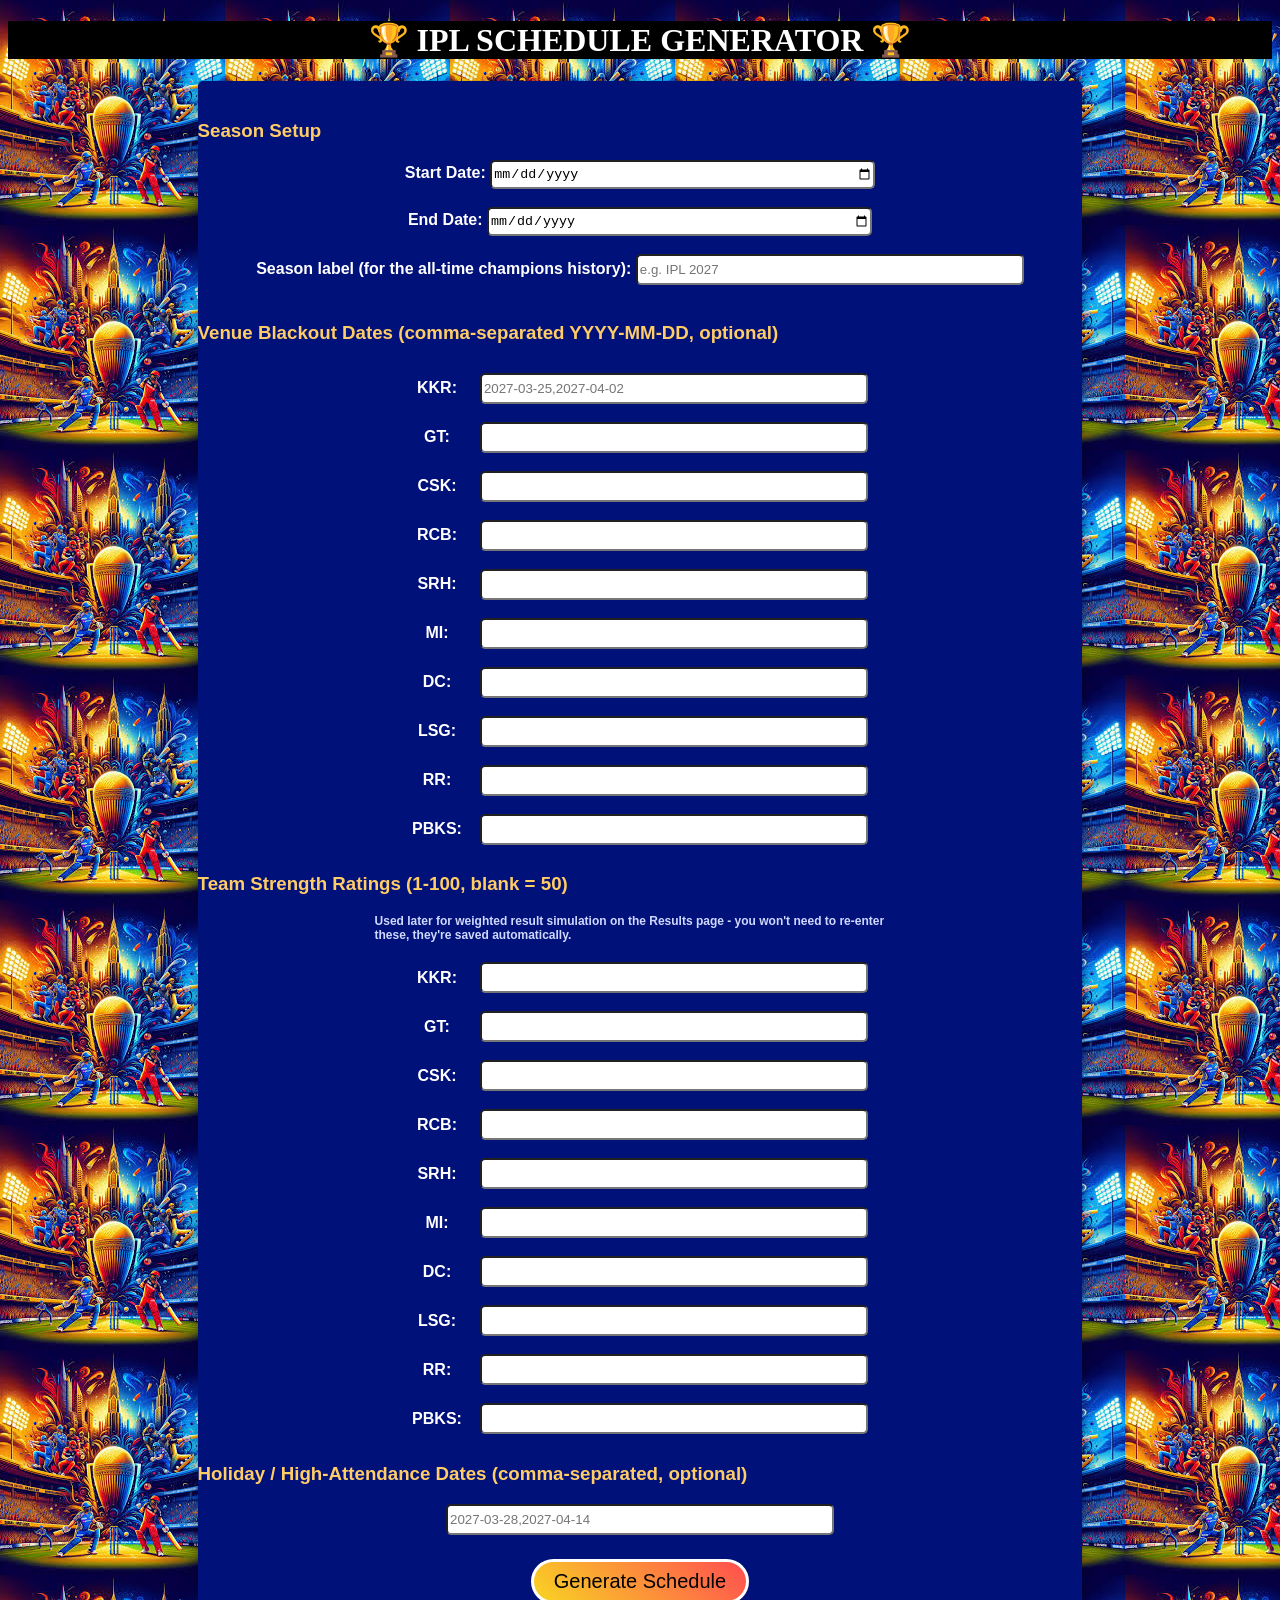
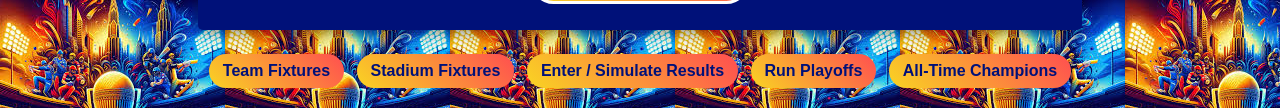
<file: index.html>
<!DOCTYPE html>
<head>
  <link rel="stylesheet" href="style.css">
</head>
<body>
  <h1>&#127942; IPL SCHEDULE GENERATOR &#127942;</h1>
<form action="process.cgi" method="POST">
 <div class="me">

  <h3>Season Setup</h3>
  <label for="start">Start Date:</label>
  <input id="start" type="date" name="start" required><br><br>
  <label for="end">End Date:</label>
  <input id="end" type="date" name="end" required><br><br>
  <label for="season">Season label (for the all-time champions history):</label>
  <input id="season" type="text" name="season" placeholder="e.g. IPL 2027"><br><br>

  <h3>Venue Blackout Dates (comma-separated YYYY-MM-DD, optional)</h3>
  <table>
  <tr><td>KKR:</td><td><input type="text" name="KKR" placeholder="2027-03-25,2027-04-02"></td></tr>
  <tr><td>GT:</td><td><input type="text" name="GT"></td></tr>
  <tr><td>CSK:</td><td><input type="text" name="CSK"></td></tr>
  <tr><td>RCB:</td><td><input type="text" name="RCB"></td></tr>
  <tr><td>SRH:</td><td><input type="text" name="SRH"></td></tr>
  <tr><td>MI:</td><td><input type="text" name="MI"></td></tr>
  <tr><td>DC:</td><td><input type="text" name="DC"></td></tr>
  <tr><td>LSG:</td><td><input type="text" name="LSG"></td></tr>
  <tr><td>RR:</td><td><input type="text" name="RR"></td></tr>
  <tr><td>PBKS:</td><td><input type="text" name="PBKS"></td></tr>
  </table>

  <h3>Team Strength Ratings (1-100, blank = 50)</h3>
  <p class="hint">Used later for weighted result simulation on the Results page - you won't
  need to re-enter these, they're saved automatically.</p>
  <table>
  <tr><td>KKR:</td><td><input type="number" min="1" max="100" name="strength_KKR"></td></tr>
  <tr><td>GT:</td><td><input type="number" min="1" max="100" name="strength_GT"></td></tr>
  <tr><td>CSK:</td><td><input type="number" min="1" max="100" name="strength_CSK"></td></tr>
  <tr><td>RCB:</td><td><input type="number" min="1" max="100" name="strength_RCB"></td></tr>
  <tr><td>SRH:</td><td><input type="number" min="1" max="100" name="strength_SRH"></td></tr>
  <tr><td>MI:</td><td><input type="number" min="1" max="100" name="strength_MI"></td></tr>
  <tr><td>DC:</td><td><input type="number" min="1" max="100" name="strength_DC"></td></tr>
  <tr><td>LSG:</td><td><input type="number" min="1" max="100" name="strength_LSG"></td></tr>
  <tr><td>RR:</td><td><input type="number" min="1" max="100" name="strength_RR"></td></tr>
  <tr><td>PBKS:</td><td><input type="number" min="1" max="100" name="strength_PBKS"></td></tr>
  </table>

  <h3>Holiday / High-Attendance Dates (comma-separated, optional)</h3>
  <input type="text" name="holidays" placeholder="2027-03-28,2027-04-14"><br><br>

  <button type="submit" name="action" value="schedule">Generate Schedule</button>
 </div>
</form>

<p style="text-align:center;margin-top:20px;">
  <a class="nav" href="fixtures.html">Team Fixtures</a>
  <a class="nav" href="stadium.html">Stadium Fixtures</a>
  <a class="nav" href="results.html">Enter / Simulate Results</a>
  <a class="nav" href="playoffs.html">Run Playoffs</a>
  <a class="nav" href="history.html">All-Time Champions</a>
</p>
</body>
</html>
</file>
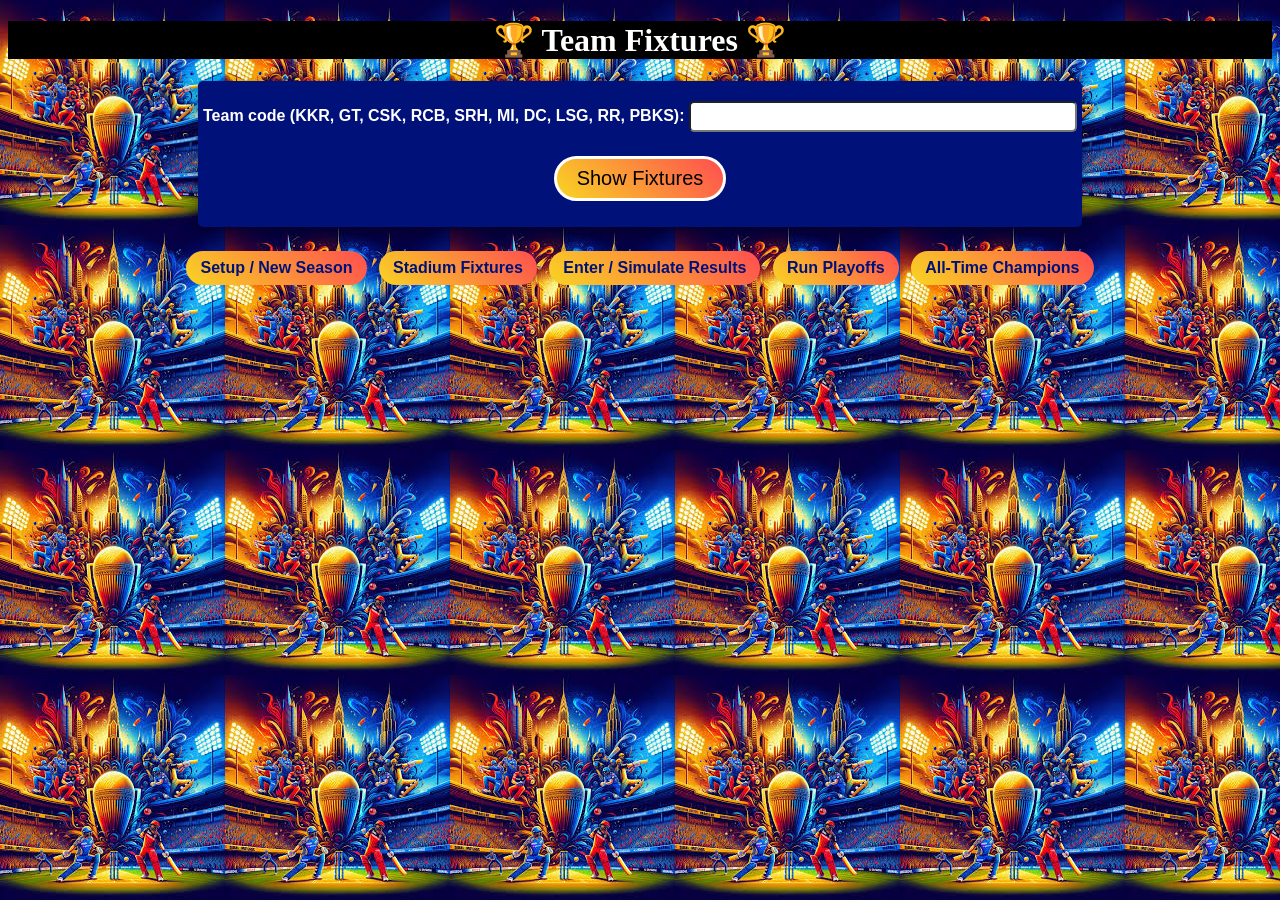
<file: fixtures.html>
<!DOCTYPE html>
<head>
  <link rel="stylesheet" href="style.css">
</head>
<body>
  <h1>&#127942; Team Fixtures &#127942;</h1>
<form action="process.cgi" method="POST">
 <div class="me">
  <label for="fix">Team code (KKR, GT, CSK, RCB, SRH, MI, DC, LSG, RR, PBKS):</label>
  <input id="fix" type="text" name="fix" required><br><br>
  <button type="submit" name="action" value="fixtures">Show Fixtures</button>
 </div>
</form>
<p style="text-align:center;margin-top:20px;">
  <a class="nav" href="index.html">Setup / New Season</a>
  <a class="nav" href="stadium.html">Stadium Fixtures</a>
  <a class="nav" href="results.html">Enter / Simulate Results</a>
  <a class="nav" href="playoffs.html">Run Playoffs</a>
  <a class="nav" href="history.html">All-Time Champions</a>
</p>
</body>
</html>
</file>
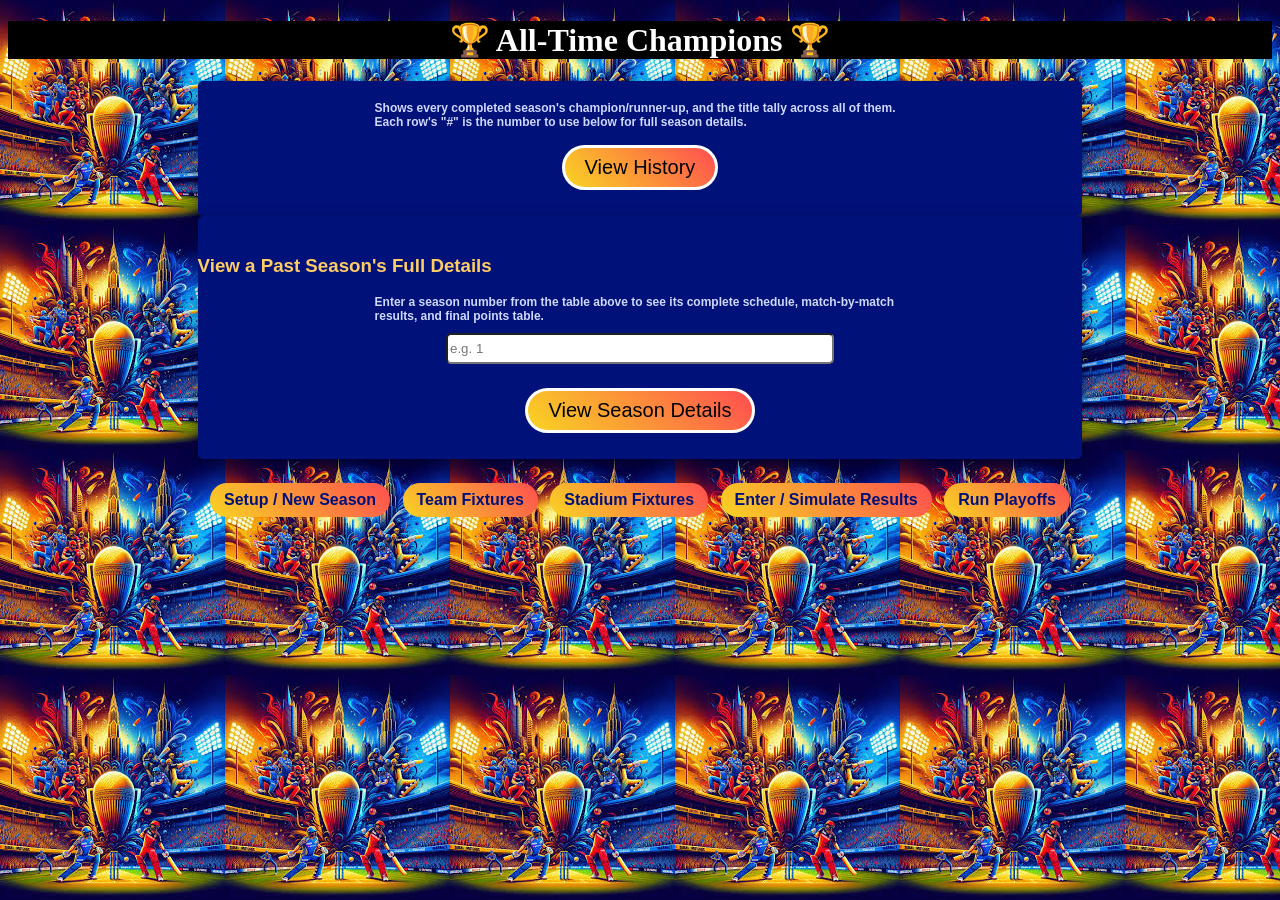
<file: history.html>
<!DOCTYPE html>
<head>
  <link rel="stylesheet" href="style.css">
</head>
<body>
  <h1>&#127942; All-Time Champions &#127942;</h1>
<form action="process.cgi" method="POST">
 <div class="me">
  <p class="hint">Shows every completed season's champion/runner-up, and the title tally
  across all of them. Each row's "#" is the number to use below for full season details.</p>
  <button type="submit" name="action" value="history">View History</button>
 </div>
</form>

<form action="process.cgi" method="POST">
 <div class="me">
  <h3>View a Past Season's Full Details</h3>
  <p class="hint">Enter a season number from the table above to see its complete schedule,
  match-by-match results, and final points table.</p>
  <input type="number" min="1" name="season_num" placeholder="e.g. 1" required><br><br>
  <button type="submit" name="action" value="view_season">View Season Details</button>
 </div>
</form>

<p style="text-align:center;margin-top:20px;">
  <a class="nav" href="index.html">Setup / New Season</a>
  <a class="nav" href="fixtures.html">Team Fixtures</a>
  <a class="nav" href="stadium.html">Stadium Fixtures</a>
  <a class="nav" href="results.html">Enter / Simulate Results</a>
  <a class="nav" href="playoffs.html">Run Playoffs</a>
</p>
</body>
</html>
</file>
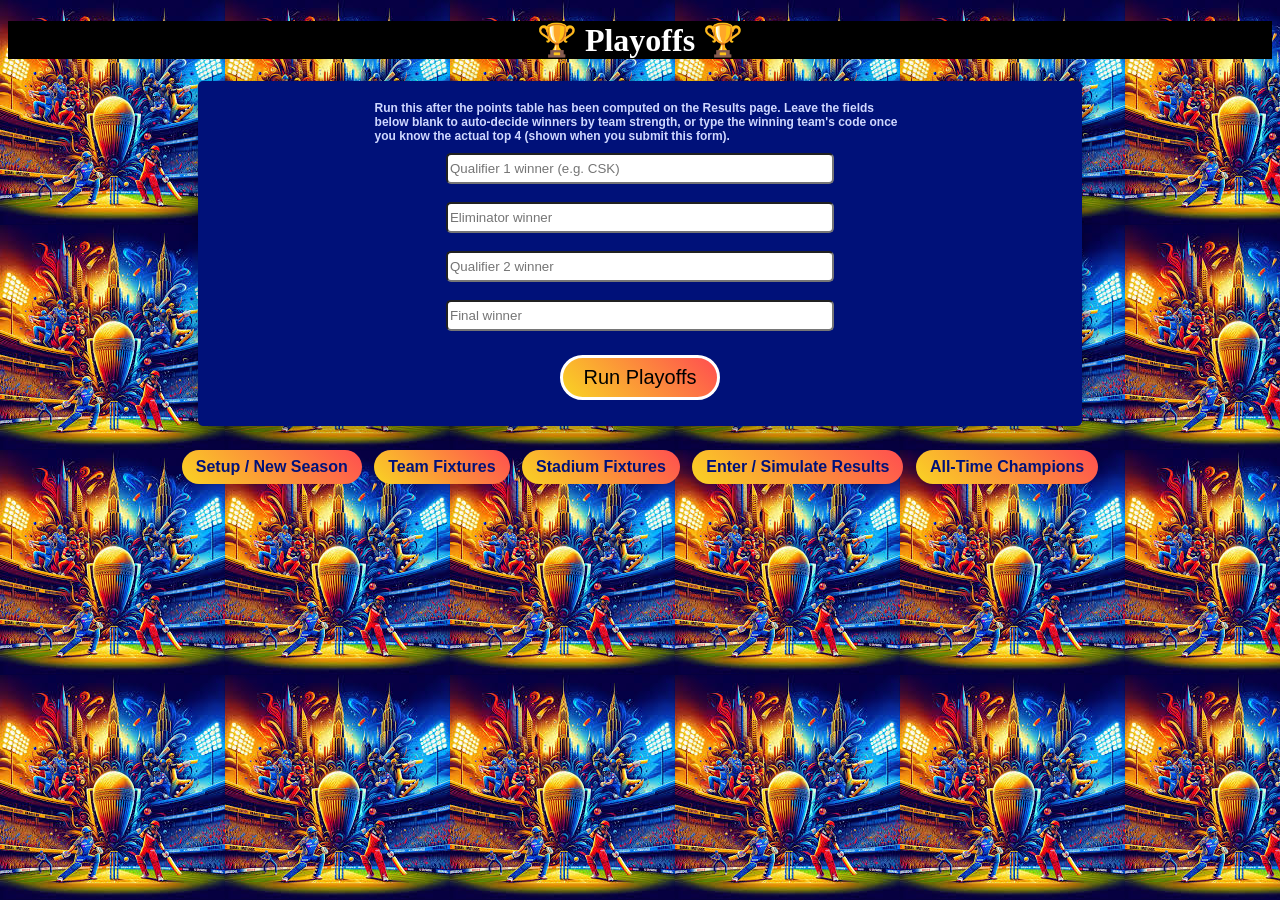
<file: playoffs.html>
<!DOCTYPE html>
<head>
  <link rel="stylesheet" href="style.css">
</head>
<body>
  <h1>&#127942; Playoffs &#127942;</h1>
<form action="process.cgi" method="POST">
 <div class="me">
  <p class="hint">Run this after the points table has been computed on the Results page.
  Leave the fields below blank to auto-decide winners by team strength, or type the winning
  team's code once you know the actual top 4 (shown when you submit this form).</p>
  <input type="text" name="playoff1" placeholder="Qualifier 1 winner (e.g. CSK)"><br><br>
  <input type="text" name="playoff2" placeholder="Eliminator winner"><br><br>
  <input type="text" name="playoff3" placeholder="Qualifier 2 winner"><br><br>
  <input type="text" name="playoff4" placeholder="Final winner"><br><br>
  <button type="submit" name="action" value="playoffs">Run Playoffs</button>
 </div>
</form>
<p style="text-align:center;margin-top:20px;">
  <a class="nav" href="index.html">Setup / New Season</a>
  <a class="nav" href="fixtures.html">Team Fixtures</a>
  <a class="nav" href="stadium.html">Stadium Fixtures</a>
  <a class="nav" href="results.html">Enter / Simulate Results</a>
  <a class="nav" href="history.html">All-Time Champions</a>
</p>
</body>
</html>
</file>
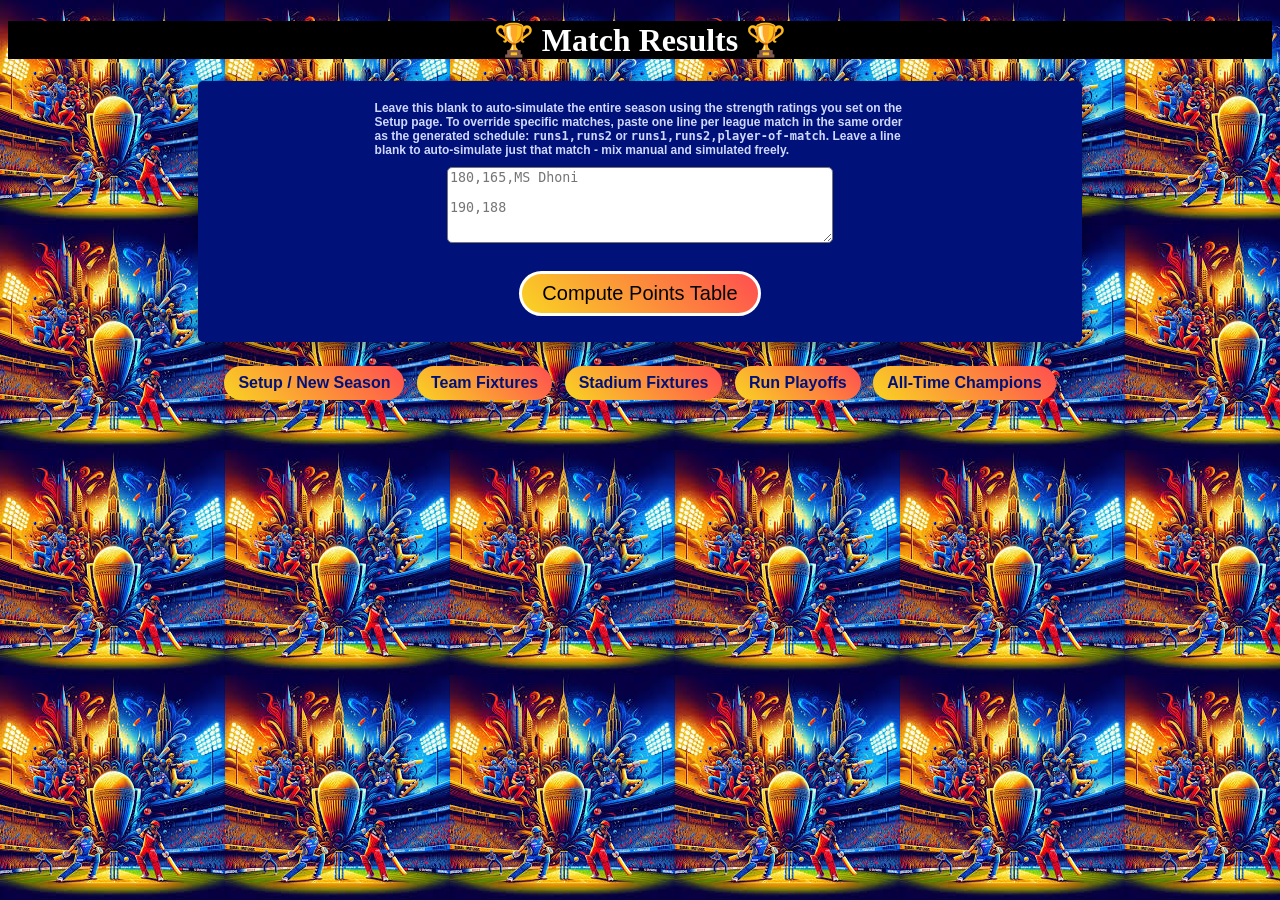
<file: results.html>
<!DOCTYPE html>
<head>
  <link rel="stylesheet" href="style.css">
</head>
<body>
  <h1>&#127942; Match Results &#127942;</h1>
<form action="process.cgi" method="POST">
 <div class="me">
  <p class="hint">Leave this blank to auto-simulate the entire season using the strength ratings
  you set on the Setup page. To override specific matches, paste one line per league match
  <b>in the same order as the generated schedule</b>: <code>runs1,runs2</code> or
  <code>runs1,runs2,player-of-match</code>. Leave a line blank to auto-simulate just that match -
  mix manual and simulated freely.</p>
  <textarea name="results" placeholder="180,165,MS Dhoni&#10;&#10;190,188"></textarea><br><br>
  <button type="submit" name="action" value="results">Compute Points Table</button>
 </div>
</form>
<p style="text-align:center;margin-top:20px;">
  <a class="nav" href="index.html">Setup / New Season</a>
  <a class="nav" href="fixtures.html">Team Fixtures</a>
  <a class="nav" href="stadium.html">Stadium Fixtures</a>
  <a class="nav" href="playoffs.html">Run Playoffs</a>
  <a class="nav" href="history.html">All-Time Champions</a>
</p>
</body>
</html>
</file>
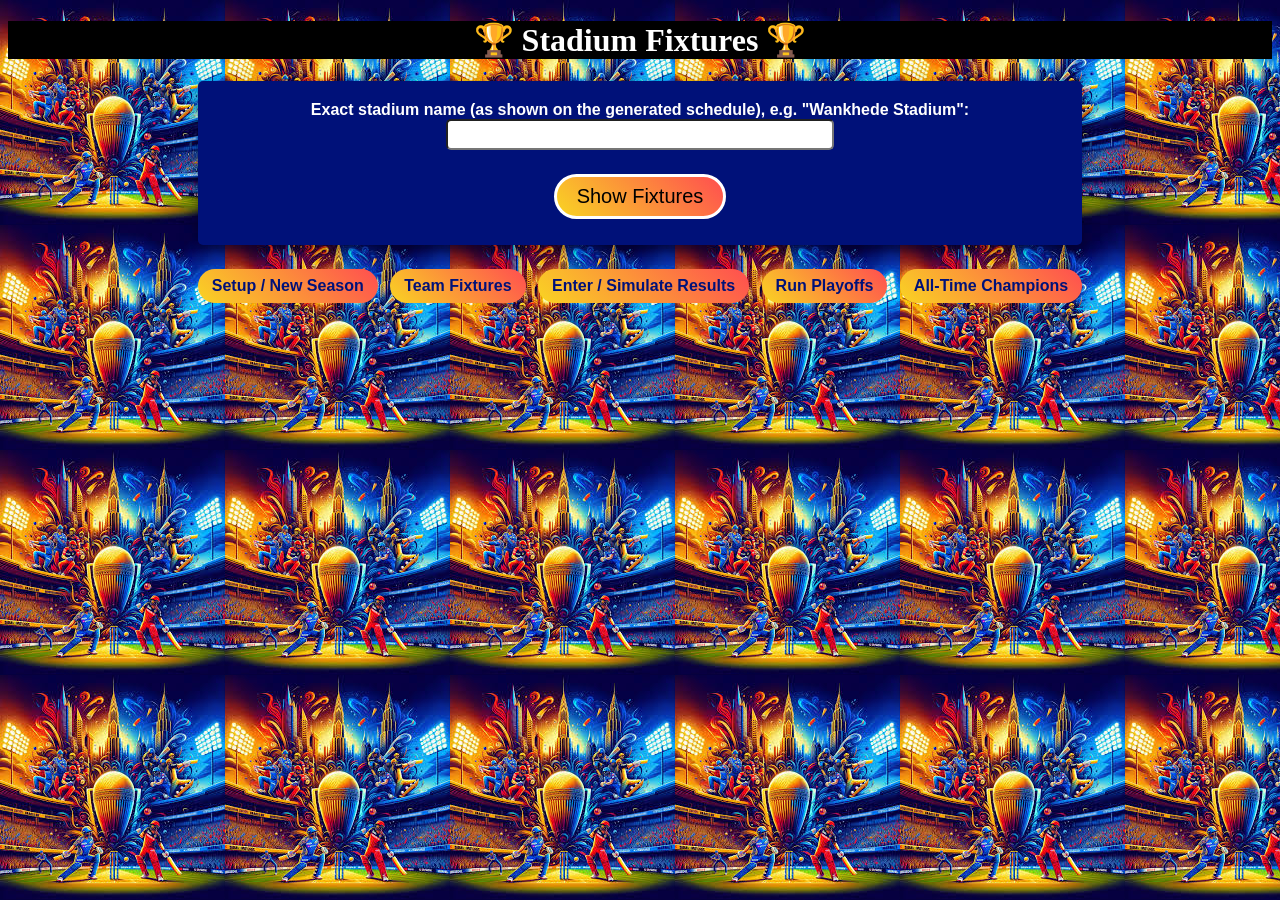
<file: stadium.html>
<!DOCTYPE html>
<head>
  <link rel="stylesheet" href="style.css">
</head>
<body>
  <h1>&#127942; Stadium Fixtures &#127942;</h1>
<form action="process.cgi" method="POST">
 <div class="me">
  <label for="venue">Exact stadium name (as shown on the generated schedule), e.g. "Wankhede Stadium":</label>
  <input id="venue" type="text" name="venue" required><br><br>
  <button type="submit" name="action" value="stadium">Show Fixtures</button>
 </div>
</form>
<p style="text-align:center;margin-top:20px;">
  <a class="nav" href="index.html">Setup / New Season</a>
  <a class="nav" href="fixtures.html">Team Fixtures</a>
  <a class="nav" href="results.html">Enter / Simulate Results</a>
  <a class="nav" href="playoffs.html">Run Playoffs</a>
  <a class="nav" href="history.html">All-Time Champions</a>
</p>
</body>
</html>
</file>
<file: style.css>
/* Shared stylesheet for the IPL Schedule Generator multi-page site */
    input,textarea{width:380px;border-radius:5px}
    input{height:25px}
    textarea{height:70px;font-family:monospace;}
    h1{font-family: 'Times New Roman', serif;font-weight:bold;background-color:black;  }
    h3{color:#ffcc66;text-align:left;}
    table{margin:auto;}
    td{padding:8px;}
    body{text-align:center;background-image:url("[data-uri]");color:white;font-family: Arial, sans-serif;font-weight:bold;}
   button{background: linear-gradient(45deg, #f9d423, #ff4e50);border:solid white;border-radius:50px;font-size:20px;padding:8px 20px;margin:6px;cursor:pointer;}
    button:hover{font-size:22px;transition:transform 0.3s ease;}
    .me{display:inline-block;width:70%;background-color:#001179;border:solid hidden;border-radius:5px;box-shadow: 0 4px 8px 0 rgba(0, 0, 0, 0.2),
                  0 6px 20px 0 rgba(0, 0, 0, 0.19);padding:20px 0;
      .we{text-align: left;}
    }
    .hint{color:#cfd8ff;font-size:12px;text-align:left;width:60%;margin:0 auto 10px auto;}
a.nav{display:inline-block;margin:4px;padding:8px 14px;border-radius:20px;background:linear-gradient(45deg,#f9d423,#ff4e50);color:#001179;font-weight:bold;text-decoration:none;}
a.nav:hover{transform:scale(1.05);}
</file>
